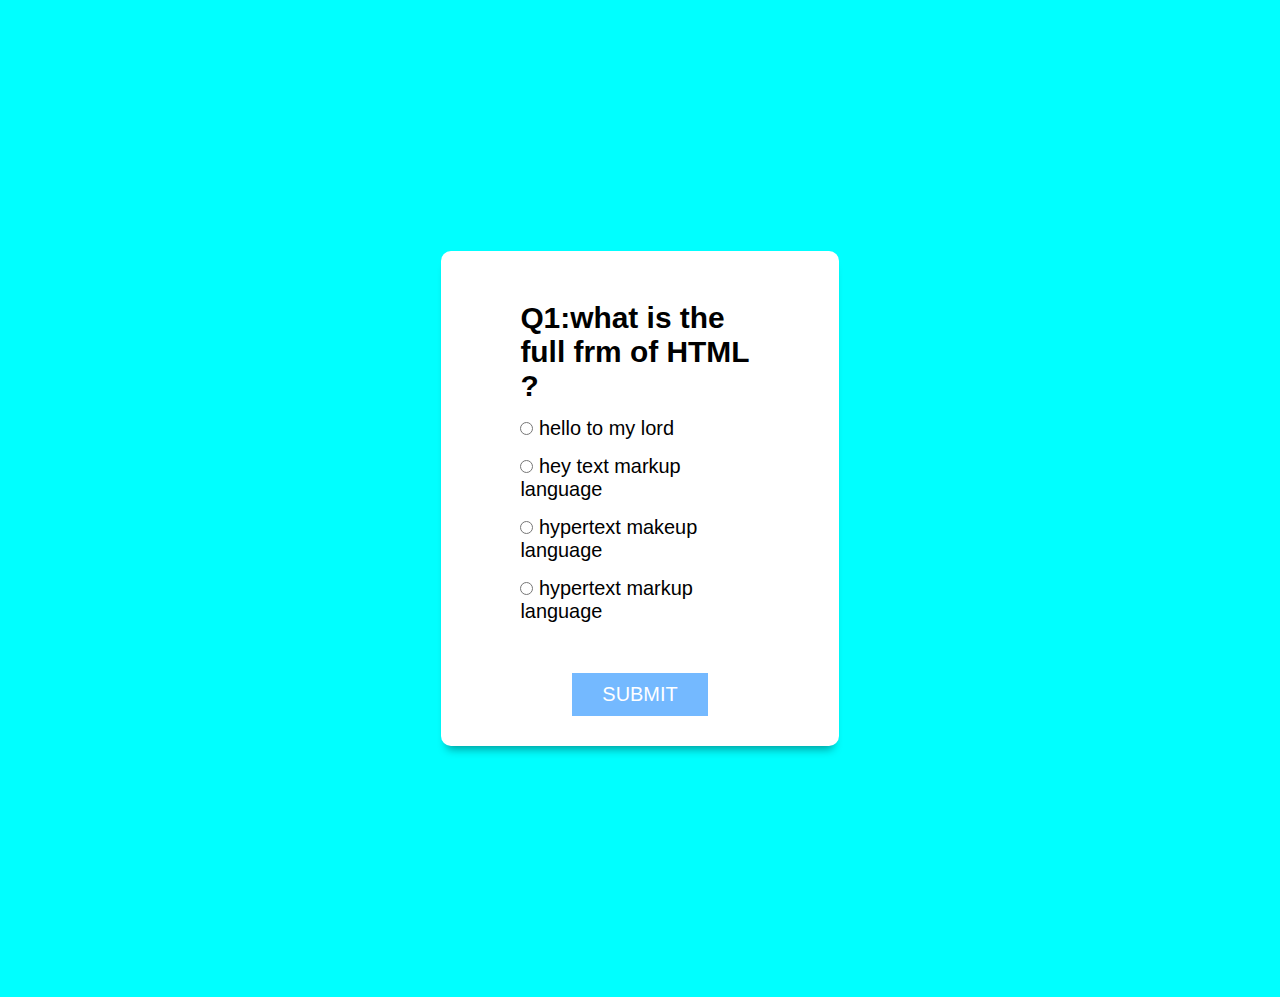
<file: quiz/index.html>
<!DOCTYPE html>
<html lang="en">

<head>
    <meta charset="UTF-8">
    <meta http-equiv="X-UA-Compatible" content="IE=edge">
    <meta name="viewport" content="width=device-width, initial-scale=1.0">
    <title>QUIZ WEB </title>
    <link rel="stylesheet" href="style.css">
</head>

<body>
    <div class="main-div">
        <div class="inner-div">
            <h2 class="question">
                Question is here </h2>
            <ul>
                <li>
                    <input type="radio" name="answer" id="ans1" class="answer">
                    <label for="ans1" id="opt1"> answer option </label>
                </li>
                <li>
                    <input type="radio" name="answer" id="ans2" class="answer">
                    <label for="ans2" id="opt2"> answer option </label>
                </li>
                <li>
                    <input type="radio" name="answer" id="ans3" class="answer">
                    <label for="ans3" id="opt3"> answer option </label>
                </li>
                <li>
                    <input type="radio" name="answer" id="ans4" class="answer">
                    <label for="ans4" id="opt4"> answer option </label>
                </li>
            </ul>
            <button id="submit"> Submit</button>
            <div id="score" class="scorearea">
            </div>
        </div>
    </div>
    <script src="quiz.js"></script>
</body>

</html>
</file>
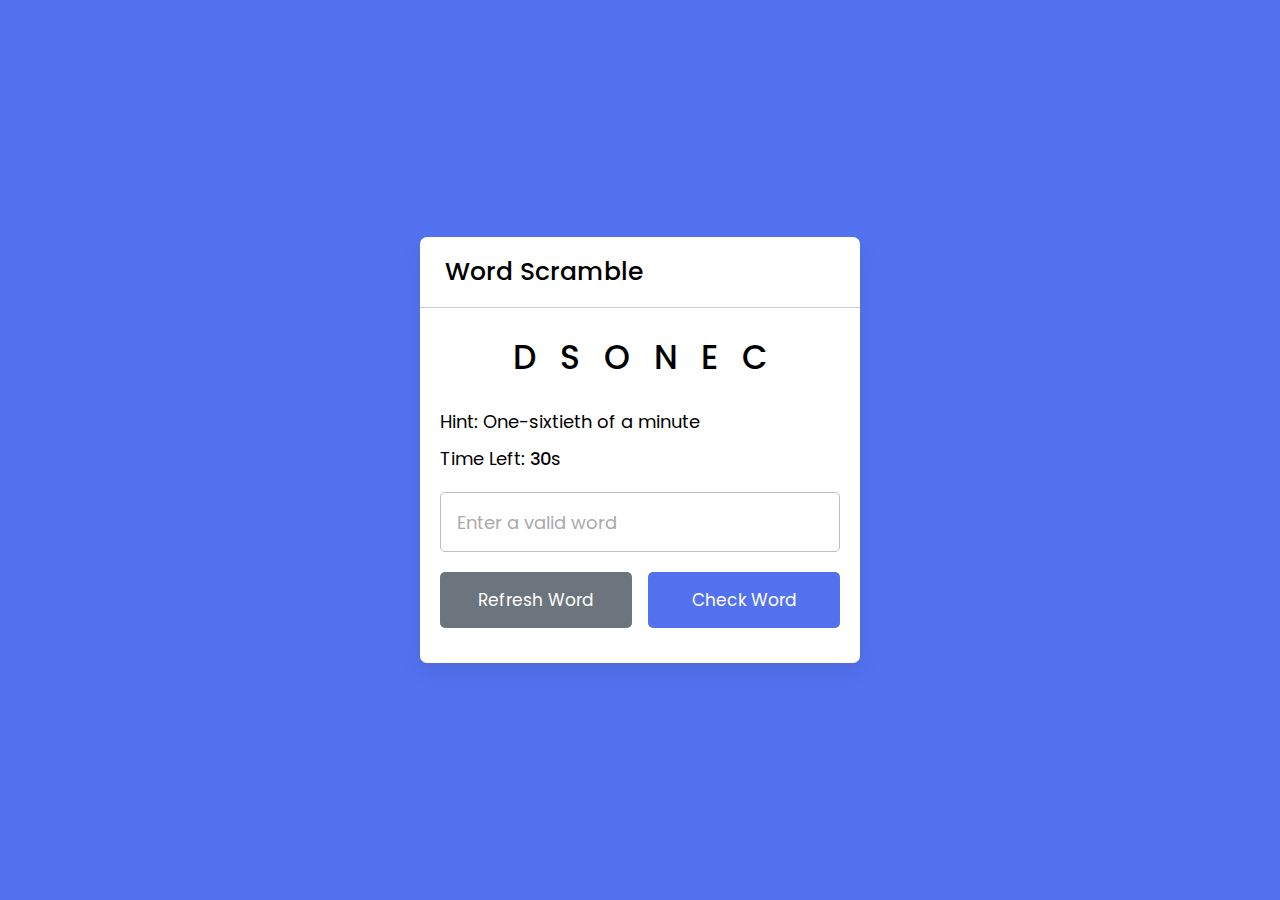
<file: Scramble Game/index.html>
<!DOCTYPE html>
<!-- Coding By CodingNepal - youtube.com/codingnepal -->
<html lang="en" dir="ltr">

<head>
    <meta charset="utf-8">
    <title>Word Scramble Game | CodingNepal</title>
    <link rel="stylesheet" href="scramble.css">
    <meta name="viewport" content="width=device-width, initial-scale=1.0">
    <script src="js/words.js" defer></script>
    <script src="js/script.js" defer></script>
</head>

<body>
    <div class="container">
        <h2>Word Scramble</h2>
        <div class="content">
            <p class="word"></p>
            <div class="details">
                <p class="hint">Hint: <span></span></p>
                <p class="time">Time Left: <span><b>30</b>s</span></p>
            </div>
            <input type="text" spellcheck="false" placeholder="Enter a valid word">
            <div class="buttons">
                <button class="refresh-word">Refresh Word</button>
                <button class="check-word">Check Word</button>
            </div>
        </div>
    </div>
</body>

</html>
</file>
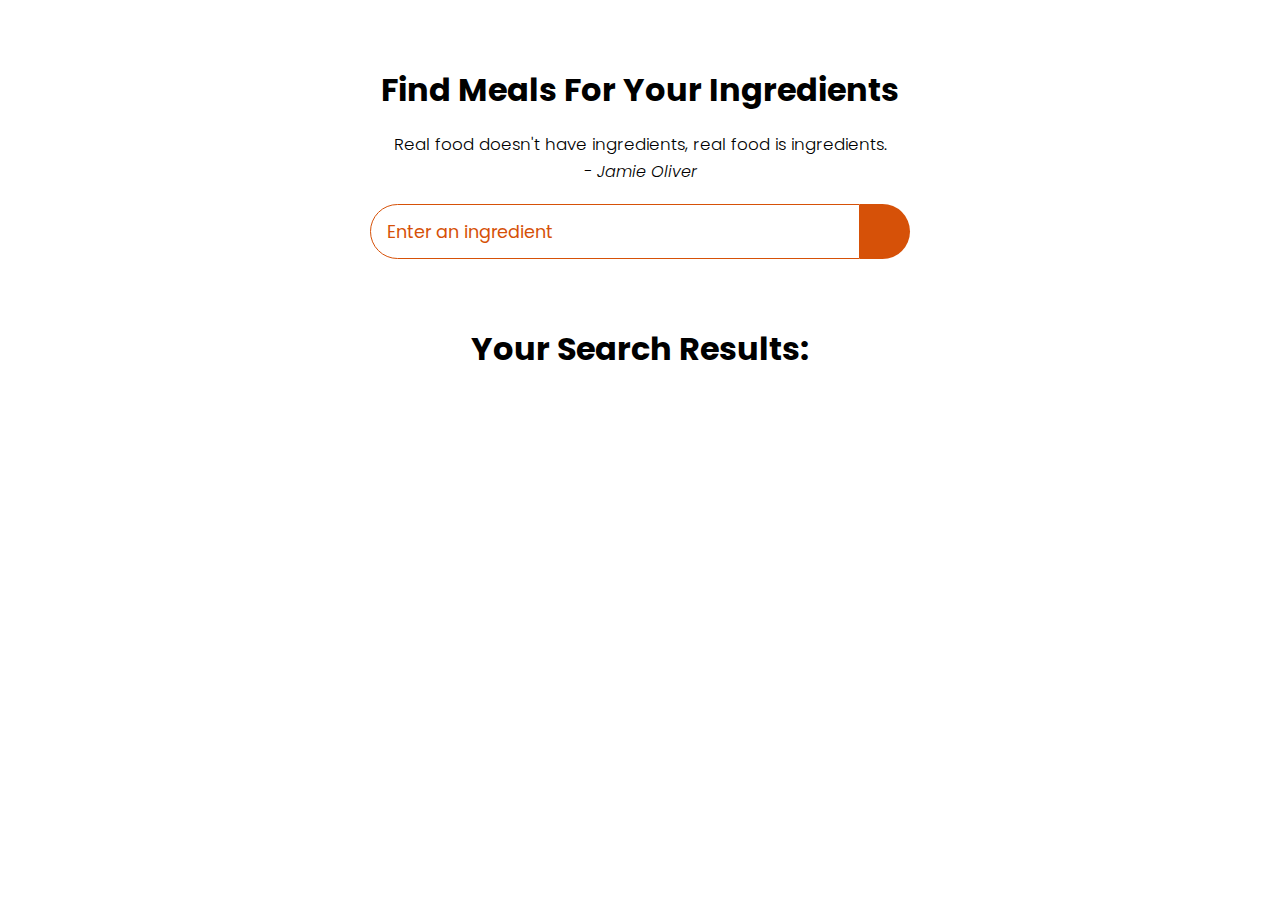
<file: food_recipeApp/food.html>
<!DOCTYPE html>
<html lang="en">
  <head>
    <meta charset="UTF-8" />
    <meta name="viewport" content="width=device-width, initial-scale=1.0" />
    <title>Find Meal For Your Ingredients</title>
    <link
      rel="stylesheet"
      href="https://cdnjs.cloudflare.com/ajax/libs/font-awesome/5.15.1/css/all.min.css"
      integrity="sha512-+4zCK9k+qNFUR5X+cKL9EIR+ZOhtIloNl9GIKS57V1MyNsYpYcUrUeQc9vNfzsWfV28IaLL3i96P9sdNyeRssA=="
      crossorigin="anonymous"
    />
    <link rel="stylesheet" href="food.css" />
  </head>
  <body>
    <div class="container">
      <div class="meal-wrapper">
        <div class="meal-search">
          <h2 class="title">Find Meals For Your Ingredients</h2>
          <blockquote>
            Real food doesn't have ingredients, real food is ingredients.<br />
            <cite>- Jamie Oliver</cite>
          </blockquote>

          <div class="meal-search-box">
            <input
              type="text"
              class="search-control"
              placeholder="Enter an ingredient"
              id="search-input"
            />
            <button type="submit" class="search-btn btn" id="search-btn">
              <i class="fas fa-search"></i>
            </button>
          </div>
        </div>

        <div class="meal-result">
          <h2 class="title">Your Search Results:</h2>
          <div id="meal">
            <!-- meal item -->
            <!-- <div class = "meal-item">
            <div class = "meal-img">
              <img src = "food.jpg" alt = "food">
            </div>
            <div class = "meal-name">
              <h3>Potato Chips</h3>
              <a href = "#" class = "recipe-btn">Get Recipe</a>
            </div>
          </div> -->
            <!-- end of meal item -->
          </div>
        </div>

        <div class="meal-details">
          <!-- recipe close btn -->
          <button
            type="button"
            class="btn recipe-close-btn"
            id="recipe-close-btn"
          >
            <i class="fas fa-times"></i>
          </button>

          <!-- meal content -->
          <div class="meal-details-content">
            <!-- <h2 class = "recipe-title">Meals Name Here</h2>
          <p class = "recipe-category">Category Name</p>
          <div class = "recipe-instruct">
            <h3>Instructions:</h3>
            <p>Lorem ipsum, dolor sit amet consectetur adipisicing elit. Quo blanditiis quis accusantium natus! Porro, reiciendis maiores molestiae distinctio veniam ratione ex provident ipsa, soluta suscipit quam eos velit autem iste!</p>
            <p>Lorem ipsum dolor sit amet consectetur adipisicing elit. Amet aliquam voluptatibus ad obcaecati magnam, esse numquam nisi ut adipisci in?</p>
          </div>
          <div class = "recipe-meal-img">
            <img src = "food.jpg" alt = "">
          </div>
          <div class = "recipe-link">
            <a href = "#" target = "_blank">Watch Video</a>
          </div> -->
          </div>
        </div>
      </div>
    </div>

    <script src="food.js"></script>
  </body>
</html>
</file>
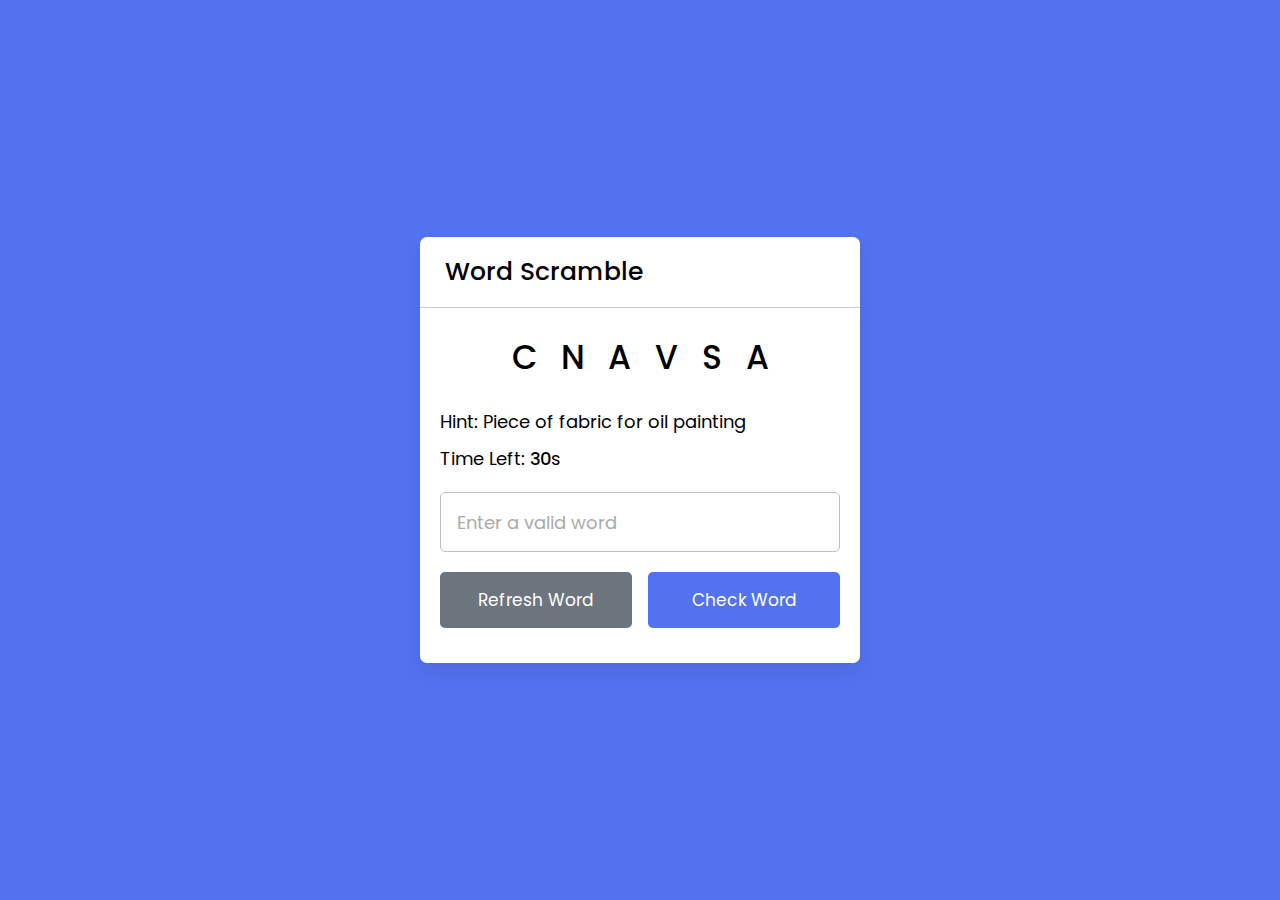
<file: Scramble Game/scramble.html>
<!DOCTYPE html>
<!-- Coding By CodingNepal - youtube.com/codingnepal -->
<html lang="en" dir="ltr">

<head>
    <meta charset="utf-8">
    <title>Word Scramble Game | CodingNepal</title>
    <link rel="stylesheet" href="scramble.css">
    <meta name="viewport" content="width=device-width, initial-scale=1.0">
    <script src="js/words.js" defer></script>
    <script src="js/script.js" defer></script>
</head>

<body>
    <div class="container">
        <h2>Word Scramble</h2>
        <div class="content">
            <p class="word"></p>
            <div class="details">
                <p class="hint">Hint: <span></span></p>
                <p class="time">Time Left: <span><b>30</b>s</span></p>
            </div>
            <input type="text" spellcheck="false" placeholder="Enter a valid word">
            <div class="buttons">
                <button class="refresh-word">Refresh Word</button>
                <button class="check-word">Check Word</button>
            </div>
        </div>
    </div>
</body>

</html>
</file>
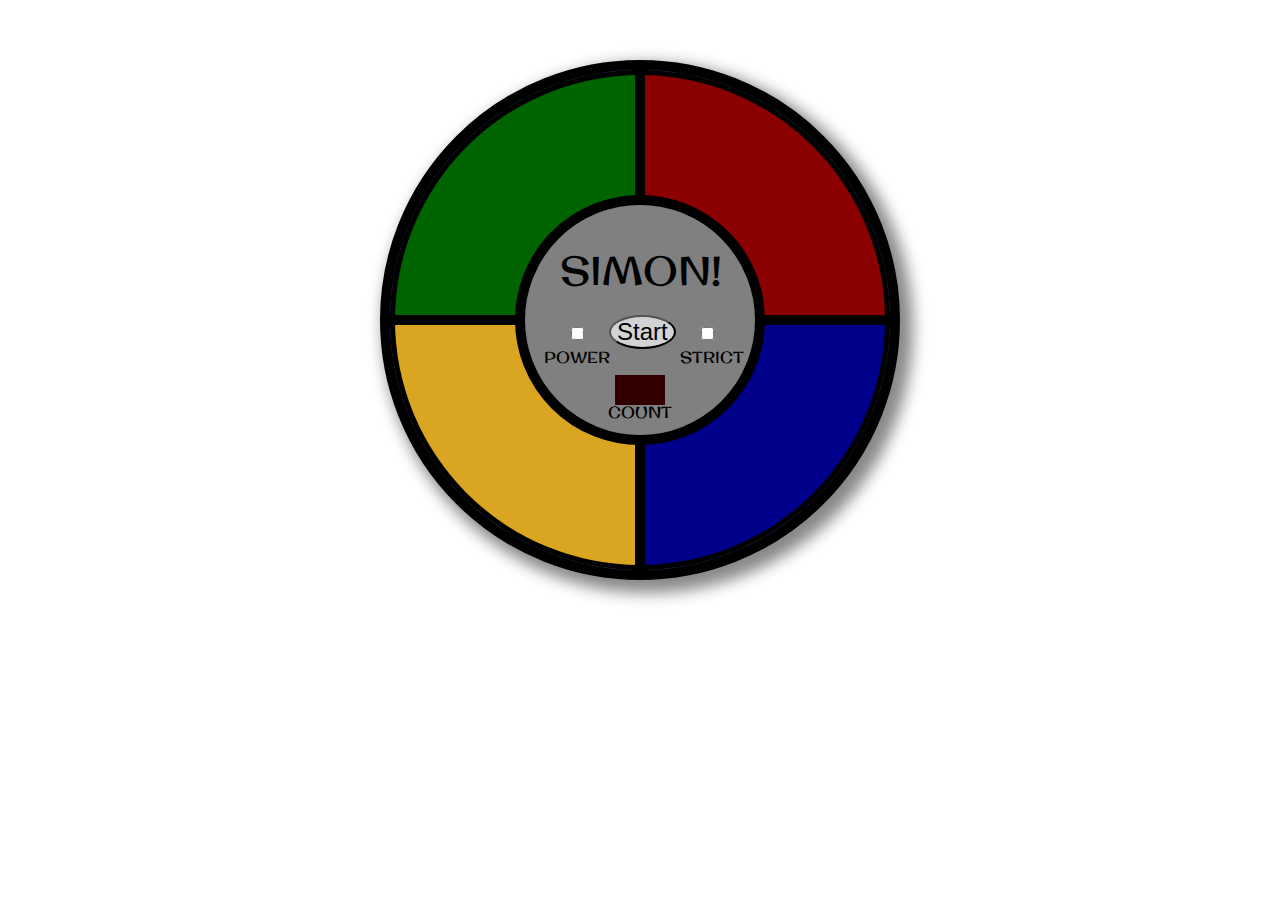
<file: simon_game/play.html>
<!DOCTYPE html>
<html>

<head>
  <meta charset="UTF-8">
  <title>Simon Game</title>
  <meta name="viewport" content="width=device-width, initial-scale=1">

  <link href='https://fonts.googleapis.com/css?family=Original+Surfer&effect=emboss' rel='stylesheet' type='text/css'>
  <link rel="stylesheet" href="play.css">

  <audio id="clip1">
  	<source src="https://s3.amazonaws.com/freecodecamp/simonSound1.mp3"></source>
  </audio>
  <audio id="clip2">
  	<source src="https://s3.amazonaws.com/freecodecamp/simonSound2.mp3"></source>
  </audio>
  <audio id="clip3">
  	<source src="https://s3.amazonaws.com/freecodecamp/simonSound3.mp3"></source>
  </audio>
  <audio id="clip4">
  	<source src="https://s3.amazonaws.com/freecodecamp/simonSound4.mp3"></source>
  </audio>
</head>

<body>

  <div id="outer-circle">
    <div id="topleft"></div>
    <div id="topright"></div>
    <div id="bottomleft"></div>
    <div id="bottomright"></div>
    <div id="inner-circle">
      <div id="title" class="font-effect-emboss">SIMON!</div>
      <div id="switches">
        <input type="checkbox" class="toggle" id="on">
        <button class="button" id="start">Start</button>
        <input type="checkbox" class="toggle" id="strict">
      </div>
      <div class="text1">
        <span>POWER</span><span>STRICT</span>
      </div>
      <div id="turn"></div>
      <div class="text2">
        COUNT
      </div>
    </div>
  </div>

  <script  src="play.js"></script>

</body>
</html>
</file>
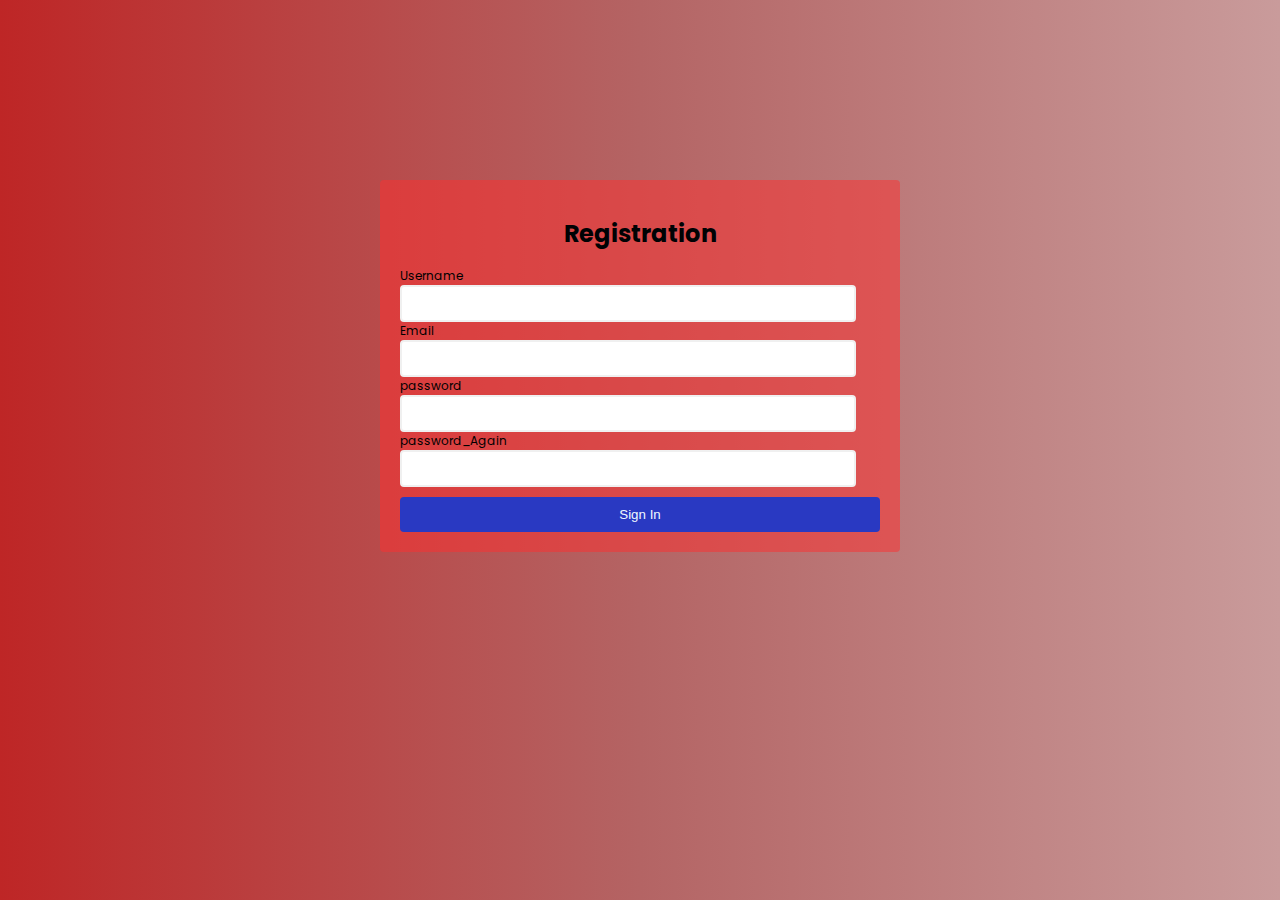
<file: Validation_form/form.html>
<!DOCTYPE html>
<html lang="en">

<head>
    <meta charset="UTF-8">
    <meta http-equiv="X-UA-Compatible" content="IE=edge">
    <meta name="viewport" content="width=device-width, initial-scale=1.0">
    <title>Validation Form</title>

    <link rel="alternate" href="http://fonts.googleapis.com">
    <link rel="alternate" href="http://font.gstatic.com" crossorigin>
    <link rel="stylesheet" href="https://fonts.googleapis.com/css2?family=Poppins:wght@400;700&display=swap">
    <link rel="stylesheet" href="./form.css">
    <script defer src="./form.js"></script>
</head>
<body>
<div class="container">
    <form id="form" action="/">
        <h1>Registration</h1>
        <div class="input-control">
            <label for="Username">Username</label>
            <input id="Username" name="Username" type="text" >
            <div class="error"></div>
        </div>

        <div class="input-control">
            <label for="email">Email</label>
            <input id="email" name="Username" type="text">
            <div class="error"></div>
        </div>


        <div class="input-control">
            <label for="password">password</label>
            <input id="password" name="password" type="password">
            <div class="error"></div>
        </div>

        <div class="input-control">
            <label for="password">password_Again</label>
            <input id="password" name="password" type="password">
            <div class="error"></div>
        </div>




        <button type="submit">Sign In</button>
    </form>
</div>



</body>

</html>
</file>
<file: quiz/style.css>
* {
    margin: 0;
    padding: 0;
    box-sizing: border-box;
    font-family: "Jasefin sans", sans-serif;
    font-weight: 300;


}

html {
    font-size: 62.3%;
}

.main-div {
    width: 100%;
    min-height: 100rem;
    display: grid;
    place-items: center;
    background-color: aqua;
}

.inner-div {
    width: 40rem;
    background: #fff;
    padding: 3rem 8rem;
    border-radius: 1rem;
    box-shadow: 0 1rem 1rem -0.7rem rgba(0, 0, 0, 0.4);
}

.inner-div h2 {
    font-size: 3rem;
    font-weight: 600;
    margin-top: 2rem  ;
}

.inner-div li {

    font-size: 2rem;
    margin-top: 1.5rem;
    list-style: none;

}

input {
    cursor: pointer;
}

#submit,
.btn {
    padding: 1rem 3rem;
    outline: none;
    font-size: 2rem;
    font-size: 400;
    display: block;
    margin: auto;
    border: none;
    text-transform: uppercase;
    color: #fff;
    background-color: #74b9ff;
    margin-top: 50px;

}
#submit:hover{

    background-color: blue;
}
#score{
      background-color: khaki;
      margin-top: 3rem;
      padding:  3rem 4rem;
      box-shadow: 0 1rem 1rem -0.7rem rgba(0, 0, 0, 0.4);
    }
    .scorearea{
display: none;

    }
</file>
<file: Scramble Game/scramble.css>
/* Import Google font - Poppins */
@import url('https://fonts.googleapis.com/css2?family=Poppins:wght@400;500;600&display=swap');
*{
  margin: 0;
  padding: 0;
  box-sizing: border-box;
  font-family: 'Poppins', sans-serif;
}
body{
  display: flex;
  padding: 0 10px;
  align-items: center;
  justify-content: center;
  min-height: 100vh;
  background: #5372F0;
}
.container{
  width: 440px;
  border-radius: 7px;
  background: #fff;
  box-shadow: 0 10px 20px rgba(0,0,0,0.08);
}
.container h2{
  font-size: 25px;
  font-weight: 500;
  padding: 16px 25px;
  border-bottom: 1px solid #ccc;
}
.container .content{
  margin: 25px 20px 35px;
}
.content .word{
  user-select: none;
  font-size: 33px;
  font-weight: 500;
  text-align: center;
  letter-spacing: 24px;
  margin-right: -24px;
  word-break: break-all;
  text-transform: uppercase;
}
.content .details{
  margin: 25px 0 20px;
}
.details p{
  font-size: 18px;
  margin-bottom: 10px;
}
.details p b{
  font-weight: 500;
}
.content input{
  width: 100%;
  height: 60px;
  outline: none;
  padding: 0 16px;
  font-size: 18px;
  border-radius: 5px;
  border: 1px solid #bfbfbf;
}
.content input:focus{
  box-shadow: 0px 2px 4px rgba(0,0,0,0.08);
}
.content input::placeholder{
  color: #aaa;
}
.content input:focus::placeholder{
  color: #bfbfbf;
}
.content .buttons{
  display: flex;
  margin-top: 20px;
  justify-content: space-between;
}
.buttons button{
  border: none;
  outline: none;
  color: #fff;
  cursor: pointer;
  padding: 15px 0;
  font-size: 17px;
  border-radius: 5px;
  width: calc(100% / 2 - 8px);
  transition: all 0.3s ease;
}
.buttons button:active{
  transform: scale(0.97);
}
.buttons .refresh-word{
  background: #6C757D;
}
.buttons .refresh-word:hover{
  background: #5f666d;
}
.buttons .check-word{
  background: #5372F0;
}
.buttons .check-word:hover{
  background: #2c52ed;
}

@media screen and (max-width: 470px) {
  .container h2{
    font-size: 22px;
    padding: 13px 20px;
  }
  .content .word{
    font-size: 30px;
    letter-spacing: 20px;
    margin-right: -20px;
  }
  .container .content{
    margin: 20px 20px 30px;
  }
  .details p{
    font-size: 16px;
    margin-bottom: 8px;
  }
  .content input{
    height: 55px;
    font-size: 17px;
  }
  .buttons button{
    padding: 14px 0;
    font-size: 16px;
    width: calc(100% / 2 - 7px);
  }
}
</file>
<file: food_recipeApp/food.css>
@import url("https://fonts.googleapis.com/css2?family=Nunito:wght@800&family=Poppins:ital,wght@0,400;0,600;0,700;0,900;1,400;1,500&family=Roboto:wght@100&display=swap");
@import url("https://fonts.googleapis.com/css2?family=Poppins:wght@200;300;400;500;600;700;800;900&display=swap");

* {
  padding: 0;
  margin: 0;
  box-sizing: border-box;
}
:root {
  --tenne-tawny: #d65108;
  --tenne-tawny-dark: #b54507;
}
body {
  font-weight: 300;
  font-size: 1.05rem;
  line-height: 1.6;
  font-family: "Poppins", sans-serif;
}

/*  */
.btn {
  font-family: inherit;
  cursor: pointer;
  outline: 0;
  font-size: 1.05rem;
}
.text {
  opacity: 0.8;
}
.title {
  font-size: 2rem;
  margin-bottom: 1rem;
}

/*  */
.container {
  min-height: 100vh;
}
.meal-wrapper {
  max-width: 1280px;
  margin: 0 auto;
  padding: 2rem;
  background: #fff;
  text-align: center;
}
.meal-search {
  margin: 2rem 0;
}
.meal-search cite {
  font-size: 1rem;
}
.meal-search-box {
  margin: 1.2rem 0;
  display: flex;
  align-items: stretch;
}
.search-control,
.search-btn {
  width: 100%;
}
.search-control {
  padding: 0 1rem;
  font-size: 1.1rem;
  font-family: inherit;
  outline: 0;
  border: 1px solid var(--tenne-tawny);
  color: var(--tenne-tawny);
  border-top-left-radius: 2rem;
  border-bottom-left-radius: 2rem;
}
.search-control::placeholder {
  color: var(--tenne-tawny);
}
.search-btn {
  width: 55px;
  height: 55px;
  font-size: 1.8rem;
  background: var(--tenne-tawny);
  color: #fff;
  border: none;
  border-top-right-radius: 2rem;
  border-bottom-right-radius: 2rem;
  transition: all 0.4s linear;
  -webkit-transition: all 0.4s linear;
  -moz-transition: all 0.4s linear;
  -ms-transition: all 0.4s linear;
  -o-transition: all 0.4s linear;
}
.search-btn:hover {
  background: var(--tenne-tawny-dark);
}
.meal-result {
  margin-top: 4rem;
}
#meal {
  margin: 2.4rem 0;
}
.meal-item {
  border-radius: 1rem;
  -webkit-border-radius: 1rem;
  -moz-border-radius: 1rem;
  -ms-border-radius: 1rem;
  -o-border-radius: 1rem;
  overflow: hidden;
  box-shadow: 0 4px 21px -12px rgba(0, 0, 0, 0.79);
  margin: 2rem 0;
}
.meal-img img {
  width: 100%;
  display: block;
}
.meal-name {
  padding: 1.5rem 0.5rem;
}
.meal-name h3 {
  font-size: 1.4rem;
}
.recipe-btn {
  text-decoration: none;
  color: #fff;
  background: var(--tenne-tawny);
  font-weight: 500;
  font-size: 1.1rem;
  padding: 0.75rem 0;
  display: block;
  width: 175px;
  margin: 1rem auto;
  border-radius: 2rem;
  -webkit-border-radius: 2rem;
  -moz-border-radius: 2rem;
  -ms-border-radius: 2rem;
  -o-border-radius: 2rem;
  transition: all 0.4s linear;
  -webkit-transition: all 0.4s linear;
  -moz-transition: all 0.4s linear;
  -ms-transition: all 0.4s linear;
  -o-transition: all 0.4s linear;
}
.recipe-btn:hover {
  background: var(--tenne-tawny-dark);
}

/* meal details */
.meal-details {
  position: fixed;
  top: 50%;
  left: 50%;
  transform: translate(-50%, -50%);
  -webkit-transform: translate(-50%, -50%);
  -moz-transform: translate(-50%, -50%);
  -ms-transform: translate(-50%, -50%);
  -o-transform: translate(-50%, -50%);
  color: #fff;
  background: var(--tenne-tawny);
  border-radius: 1rem;
  -webkit-border-radius: 1rem;
  -moz-border-radius: 1rem;
  -ms-border-radius: 1rem;
  -o-border-radius: 1rem;
  width: 90%;
  height: 90%;
  overflow-y: scroll;
  display: none;
  padding: 2rem 0;
}
.meal-details::-webkit-scrollbar {
  width: 10px;
}
.meal-details::-webkit-scrollbar-thumb {
  background: #f0f0f0;
  border-radius: 2rem;
  -webkit-border-radius: 2rem;
  -moz-border-radius: 2rem;
  -ms-border-radius: 2rem;
  -o-border-radius: 2rem;
}

/* js related */
.showRecipe {
  display: block;
}

.meal-details-content {
  margin: 2rem;
}
.meal-details-content p:not(.recipe-category) {
  padding: 1rem 0;
}
.recipe-close-btn {
  position: absolute;
  right: 2rem;
  top: 2rem;
  font-size: 1.8rem;
  background: #fff;
  border: none;
  width: 35px;
  height: 35px;
  border-radius: 50%;
  -webkit-border-radius: 50%;
  -moz-border-radius: 50%;
  -ms-border-radius: 50%;
  -o-border-radius: 50%;
  display: flex;
  align-items: center;
  justify-content: center;
  opacity: 0.9;
}
.recipe-title {
  letter-spacing: 1px;
  padding-bottom: 1rem;
}
.recipe-category {
  background: #fff;
  font-weight: 600;
  color: var(--tenne-tawny);
  display: inline-block;
  padding: 0.2rem 0.5rem;
  border-radius: 0.3rem;
  -webkit-border-radius: 0.3rem;
  -moz-border-radius: 0.3rem;
  -ms-border-radius: 0.3rem;
  -o-border-radius: 0.3rem;
}
.recipe-category {
  background: #fff;
  font-weight: 600;
  color: var(--tenne-tawny);
  display: inline-block;
  padding: 0.2rem 0.5rem;
  border-radius: 0.3rem;
  -webkit-border-radius: 0.3rem;
  -moz-border-radius: 0.3rem;
  -ms-border-radius: 0.3rem;
  -o-border-radius: 0.3rem;
}
.recipe-instruct {
  padding: 1rem 0;
}
.recipe-meal-img img {
  width: 100px;
  height: 100px;
  border-radius: 50%;
  -webkit-border-radius: 50%;
  -moz-border-radius: 50%;
  -ms-border-radius: 50%;
  -o-border-radius: 50%;
  margin: 0 auto;
  display: block;
}
.recipe-link {
  margin: 1.4rem 0;
}
.recipe-link a {
  color: #fff;
  font-size: 1.2rem;
  font-weight: 700;
  transition: all 0.4s linear;
  -webkit-transition: all 0.4s linear;
  -moz-transition: all 0.4s linear;
  -ms-transition: all 0.4s linear;
  -o-transition: all 0.4s linear;
}
.recipe-link a:hover {
  opacity: 0.8;
}

/*  */
.notFound {
  grid-template-columns: 1fr !important;
  color: var(--tenne-tawny);
  font-size: 1.8rem;
  font-weight: 600;
  width: 100%;
}

/* Media Queries */
@media screen and (min-width: 600px) {
  .meal-search-box {
    width: 540px;
    margin-left: auto;
    margin-right: auto;
  }
}

@media screen and (min-width: 768px) {
  #meal {
    display: grid;
    grid-template-columns: repeat(2, 1fr);
    gap: 2rem;
  }
  .meal-item {
    margin: 0;
  }
  .meal-details {
    width: 700px;
  }
}

@media screen and (min-width: 992px) {
  #meal {
    grid-template-columns: repeat(3, 1fr);
  }
}
</file>
<file: simon_game/play.css>
body {
    background-image: url(http://subtlepatterns2015.subtlepatterns.netdna-cdn.com/patterns/nasty_fabric.png)
  }
  
  .toggle {
    margin-left: 20px;
    margin-right: 20px;
  }
  
  .button {
    border-radius: 50% !important;
    font-size: 1.5em;
    background-color: lightgray;
  }
  
  #switches {
    position: absolute;
    font-family: 'Original Surfer', cursive;
    margin-left: 26px;
    margin-top: 110px;
  }
  
  .text2 {
    position: absolute;
    font-family: 'Original Surfer', cursive;
    margin-left: 83px;
    margin-top: 197px;
  }
  
  .text1 {
    position: absolute;
    font-family: 'Original Surfer', cursive;
    margin-left: 19px;
    margin-top: 142px;
  }
  
  .text1 span:last-child {
    padding-left: 70px;
  }
  
  #title {
    font-family: 'Original Surfer', cursive;
    position: absolute;
    font-size: 40px;
    margin-left: 35px;
    margin-top: 40px;
  }
  
  #turn {
    position: absolute;
    background: #330000;
    color: red;
    font-family: courier;
    font-size: 20px;
    height: 30px;
    width: 50px;
    margin-left: 90px;
    margin-top: 170px;
    text-align: center;
    vertical-align: middle;
    line-height: 30px;
  }
  
  #outer-circle {
    background: #385a94;
    border-radius: 50%;
    height: 500px;
    width: 500px;
    position: relative;
    border-style: solid;
    border-width: 10px;
    margin: auto;
    margin-top: 60px;
    box-shadow: 8px 8px 15px 5px #888888;
  }
  
  #topleft {
    position: absolute;
    height: 250px;
    width: 250px;
    border-radius: 250px 0 0 0;
    -moz-border-radius: 250px 0 0 0;
    -webkit-border-radius: 250px 0 0 0;
    background: darkgreen;
    top: 50%;
    left: 50%;
    margin: -250px 0px 0px -250px;
    border-style: solid;
    border-width: 5px;
    box-sizing: border-box;
    -moz-box-sizing: border-box;
    -webkit-box-sizing: border-box;
  }
  
  #topright {
    position: absolute;
    height: 250px;
    width: 250px;
    border-radius: 0 250px 0 0;
    -moz-border-radius: 0 250px 0 0;
    -webkit-border-radius: 0 250px 0 0;
    background: darkred;
    top: 50%;
    left: 50%;
    margin: -250px 0px 0px 0px;
    border-style: solid;
    border-width: 5px;
    box-sizing: border-box;
    -moz-box-sizing: border-box;
    -webkit-box-sizing: border-box;
  }
  
  #bottomleft {
    position: absolute;
    height: 250px;
    width: 250px;
    border-radius: 0 0 0 250px;
    -moz-border-radius: 0 0 0 250px;
    -webkit-border-radius: 0 0 0 250px;
    background: goldenrod;
    top: 50%;
    left: 50%;
    margin: 0px -250px 0px -250px;
    border-style: solid;
    border-width: 5px;
    box-sizing: border-box;
    -moz-box-sizing: border-box;
    -webkit-box-sizing: border-box;
  }
  
  #bottomright {
    position: absolute;
    height: 250px;
    width: 250px;
    border-radius: 0 0 250px 0;
    -moz-border-radius: 0 0 250px 0;
    -webkit-border-radius: 0 0 250px 0;
    background: darkblue;
    top: 50%;
    left: 50%;
    margin: 0px 0px -250px 0px;
    border-style: solid;
    border-width: 5px;
    box-sizing: border-box;
    -moz-box-sizing: border-box;
    -webkit-box-sizing: border-box;
  }
  
  #inner-circle {
    position: absolute;
    background: grey;
    border-radius: 50%;
    height: 250px;
    width: 250px;
    border-style: solid;
    border-width: 10px;
    top: 50%;
    left: 50%;
    margin: -125px 0px 0px -125px;
    box-sizing: border-box;
    -moz-box-sizing: border-box;
    -webkit-box-sizing: border-box;
  }
</file>
<file: Validation_form/form.css>
body {
    background: linear-gradient(to right, #be2626, #b46464, #c99b9b);
    font-family: "Poppins", sans-serif;
}

#form {
    width: 30rem;
    margin: 20vh auto 0 auto;
    padding: 20px;
    background-color: rgba(255, 46, 46, 0.496);
    border-radius: 4px;
    font-size: 12px;
}

#form h1 {
    color: rgb(0, 2, 4);
    text-align: center;
}

#form button {

    padding: 10px;
    margin-top: 10px;
    width: 100%;
    color: aliceblue;
    background-color: rgb(41, 57, 194);
    border: none;
    border-radius: 4px;
}

.input-control {
    display: flex;
    flex-direction: column;
}

.input-control input {
    border: 2px solid #f0f0f0;
    border-radius: 4px;
    display:box;
    font-size: 15px;
    padding: 10px;
    width: 90%;
    
}

.input-control input:focus {
    outline: 0;
}

.input-control.success input {
    border-color: aquamarine;
}

.input-control.error input {

    border-color: blueviolet;
}

.input-control input{
    color: #b46464;
    font-size: 9px;
    height: 13px;
}
</file>
